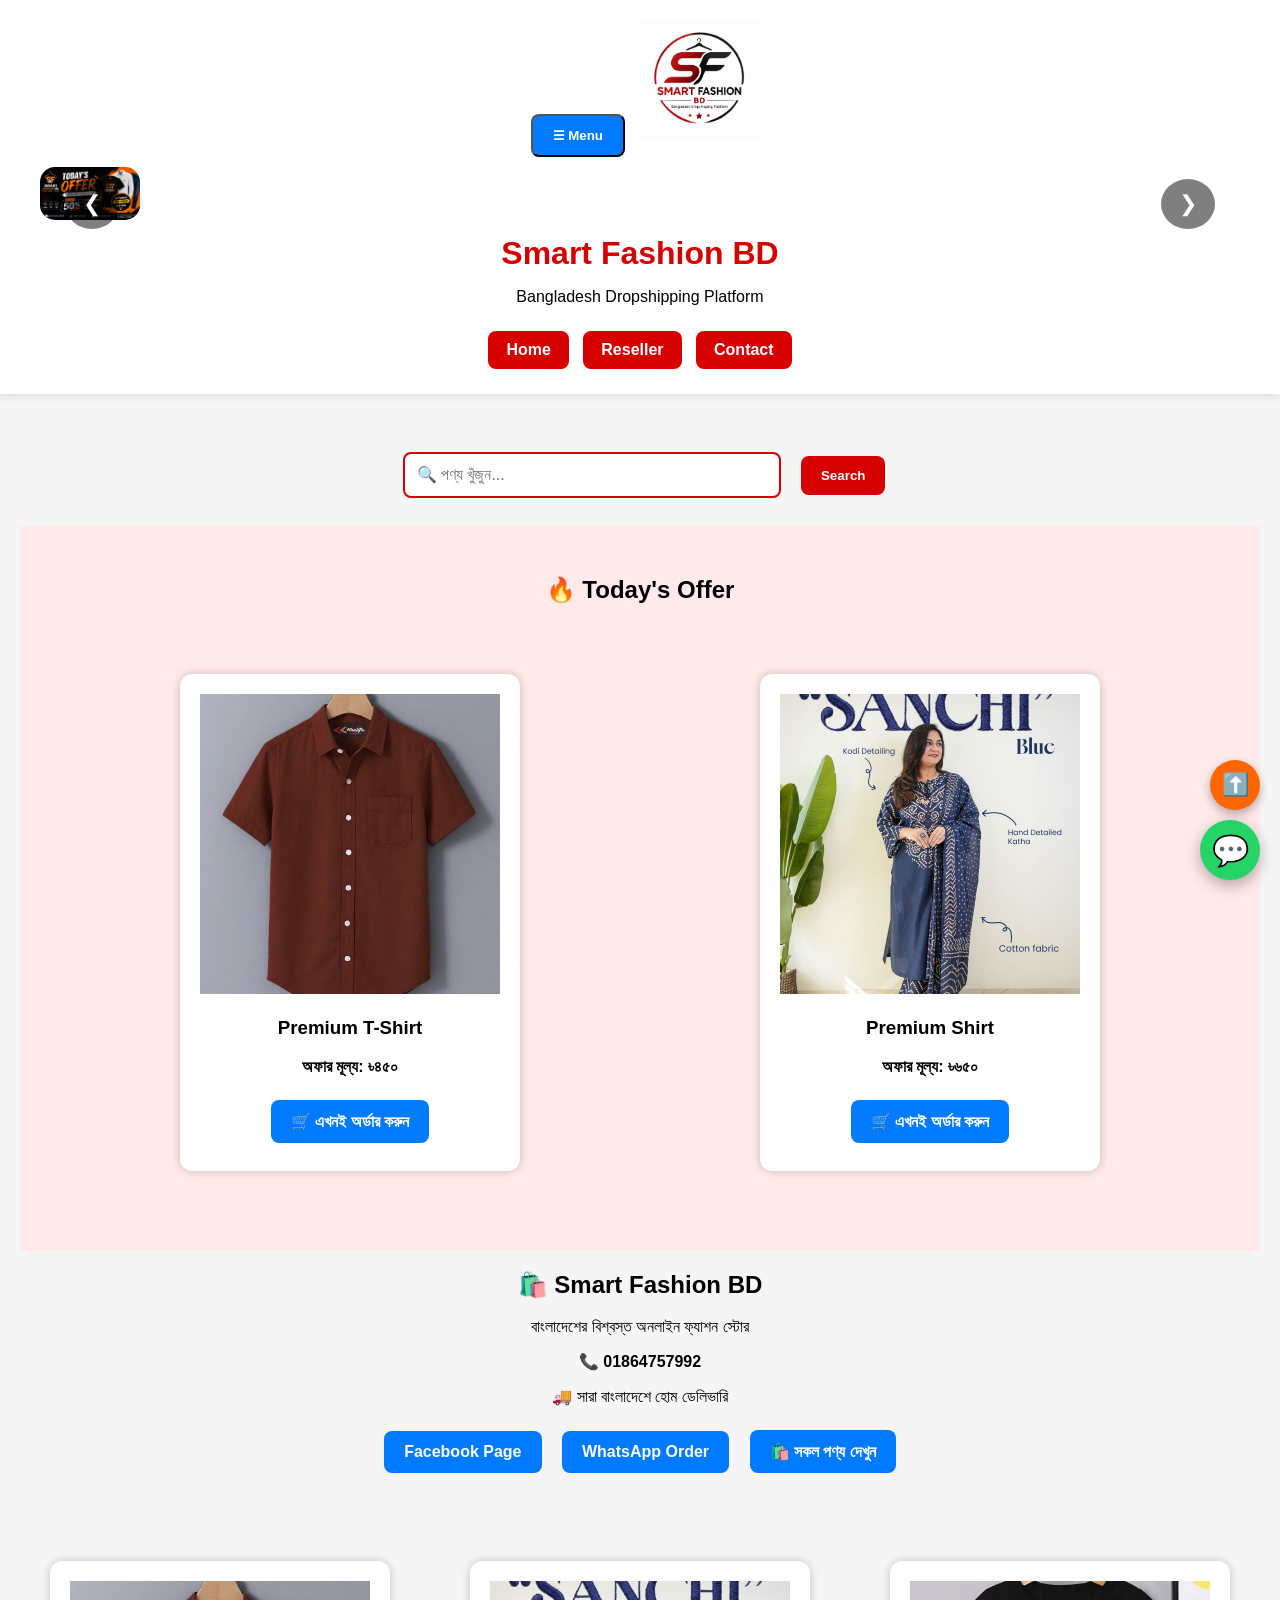
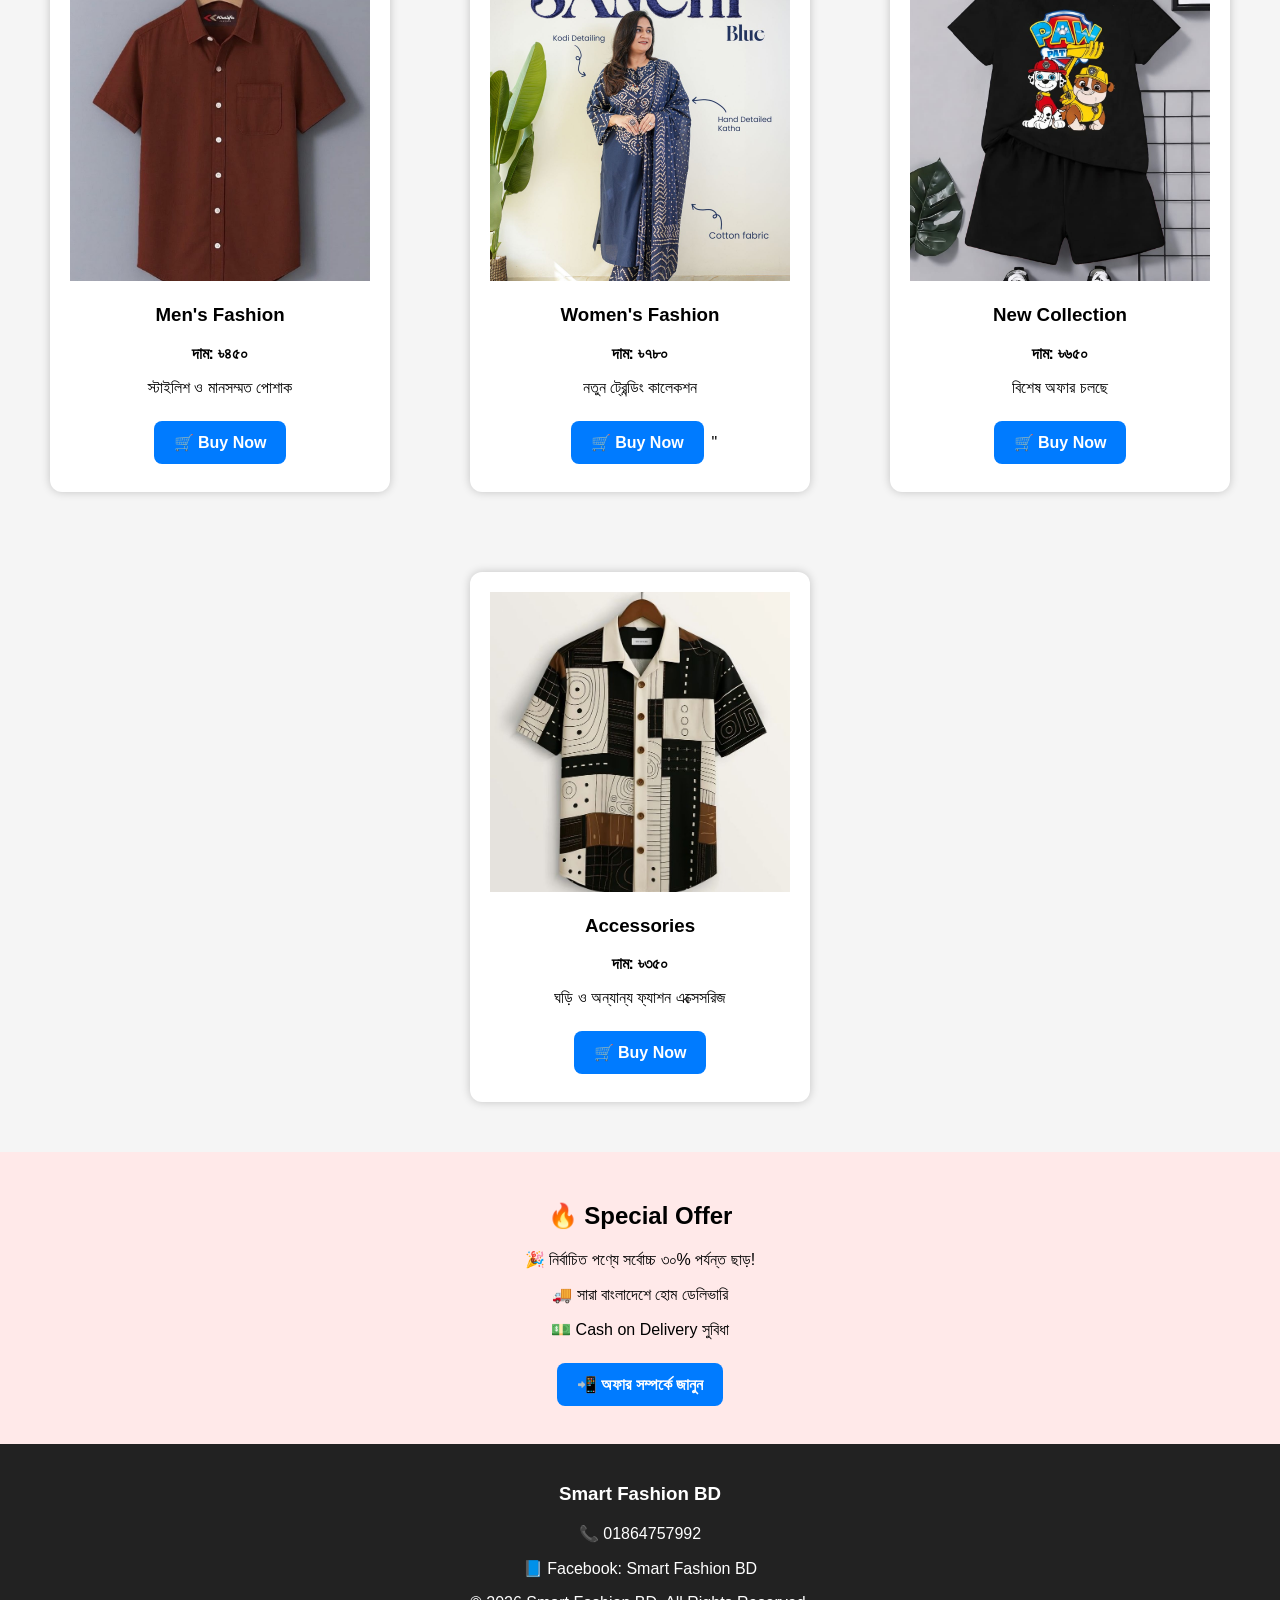
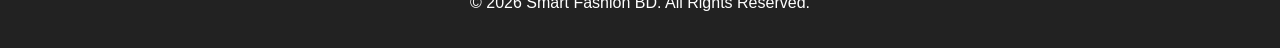
<file: index.html>
<!DOCTYPE html>
<html lang="bn">
<head>
<meta charset="UTF-8">
<meta name="viewport" content="width=device-width, initial-scale=1.0">
<title>Smart Fashion BD</title>
<link rel="stylesheet" href="style.css">
</head>

<body>
<div id="sideMenu" class="side-menu">

<a href="javascript:void(0)" onclick="toggleMenu()">❌ বন্ধ করুন</a>

<a href="index.html">🏠 হোম</a>
<a href="categories.html">🛍️ সকল পণ্য</a>
<a href="mens.html">👔 পুরুষদের পোশাক</a>
<a href="womens.html">👗 মহিলাদের পোশাক</a>
<a href="kids.html">👶 বাচ্চাদের পোশাক</a>
<a href="products.html">🔥 অফার</a>
<a href="contact.html">📞 যোগাযোগ</a>

</div>
<header class="header">
<button class="btn" onclick="toggleMenu()">☰ Menu</button>
<img src="file_00000000e8708207a7eef82ec469498c.png" alt="Logo" width="120">
<div class="slider">

<img class="slide" src="file_000000005bac823092341829620570ac.png">

<img class="slide" src="file_000000000be08209a3d50c9d78d00de0.png">

<img class="slide" src="file_000000003ea48209a834b02ff1e3a2e3.png">

<button class="prev" onclick="changeSlide(-1)">❮</button>

<button class="next" onclick="changeSlide(1)">❯</button>

</div>
<h1>Smart Fashion BD</h1>

<p>Bangladesh Dropshipping Platform</p>

<nav>
<a href="#">Home</a>

<a href="#">Reseller</a>
<a href="contact.html">Contact</a>
</nav>

</header>

<section class="hero">
  <section class="search-box">
    <input type="text" placeholder="🔍 পণ্য খুঁজুন...">
    <button>Search</button>
  </section>
  <section class="offer">

<h2>🔥 Today's Offer</h2>

<div class="products">

<div class="card">
<img src="1783412689_L_2.jpeg" alt="Offer Product">
<h3>Premium T-Shirt</h3>
<p><strong>অফার মূল্য: ৳৪৫০</strong></p>
<a href="https://forms.gle/eE5j55gS3hTj1eAE8" class="btn" target="_blank">🛒 এখনই অর্ডার করুন</a>
</div>

<div class="card">
<img src="1783266754_L_6.jpeg" alt="Best Selling">
<h3>Premium Shirt</h3>
<p><strong>অফার মূল্য: ৳৬৫০</strong></p>
  <a href="https://forms.gle/eE5j55gS3hTj1eAE8" class="btn" target="_blank">🛒 এখনই অর্ডার করুন</a>
</div>

</div>

  </section>
<h2>🛍️ Smart Fashion BD</h2>

<p>বাংলাদেশের বিশ্বস্ত অনলাইন ফ্যাশন স্টোর</p>

<p><strong>📞 01864757992</strong></p>

<p>🚚 সারা বাংলাদেশে হোম ডেলিভারি</p>

<a href="https://www.facebook.com/share/1at7yaCcNN/" class="btn">Facebook Page</a>

<a href="https://wa.me/8801864757992" class="btn">WhatsApp Order</a>
<a href="categories.html" class="btn">🛍️ সকল পণ্য দেখুন</a>
</section>

<section class="products">

<div class="card">
<img src="1783412689_L_2.jpeg" alt="Men Fashion">
<h3>Men's Fashion</h3>
<p><strong>দাম: ৳৪৫০</strong></p>
<p>স্টাইলিশ ও মানসম্মত পোশাক</p>
<a href="order.html" class="btn">🛒 Buy Now</a>
</div>

<div class="card">
<img src="1783266754_L_6.jpeg" alt="Women Fashion">
<h3>Women's Fashion</h3>
<p><strong>দাম: ৳৭৮০</strong></p>
<p>নতুন ট্রেন্ডিং কালেকশন</p>
<a href="https://wa.me/8801864757992?text=আমি Women's Fashion অর্ডার করতে চাই" class="btn">🛒 Buy Now</a>"
</div>
<div class="card">
<img src="1776963710_L_6.jpeg" alt="New Collection">
<h3>New Collection</h3>
<p><strong>দাম: ৳৬৫০</strong></p>
<p>বিশেষ অফার চলছে</p>
  <a href="https://wa.me/8801864757992?text=আমি New Collection অর্ডার করতে চাই" class="btn">🛒 Buy Now</a>
</div>

<div class="card">
<img src="1782410898_L_2.jpeg" alt="Accessories">
<h3>Accessories</h3>
<p><strong>দাম: ৳৩৫০</strong></p>
<p>ঘড়ি ও অন্যান্য ফ্যাশন এক্সেসরিজ</p>
<a href="https://wa.me/8801864757992?text=আমি Accessories অর্ডার করতে চাই" class="btn">🛒 Buy Now</a>
</div>

</section>

<section class="offer">
<h2>🔥 Special Offer</h2>

<p>🎉 নির্বাচিত পণ্যে সর্বোচ্চ ৩০% পর্যন্ত ছাড়!</p>

<p>🚚 সারা বাংলাদেশে হোম ডেলিভারি</p>

<p>💵 Cash on Delivery সুবিধা</p>

<a href="https://wa.me/8801864757992?text=আমি অফারের পণ্য সম্পর্কে জানতে চাই" class="btn">
📲 অফার সম্পর্কে জানুন
</a>

</section>

<footer class="footer">
<h3>Smart Fashion BD</h3>
<p>📞 01864757992</p>
<p>📘 Facebook: Smart Fashion BD</p>
<p>© 2026 Smart Fashion BD. All Rights Reserved.</p>
</footer>
  
  <script src="menu.js"></script>
  <script src="slider.js"></script>
  <a href="https://wa.me/8801864757992" class="whatsapp-float">
💬
  </a>
  <button onclick="window.scrollTo({top:0,behavior:'smooth'})" class="top-btn">
⬆️
  </button>
</body>
</html>
</file>
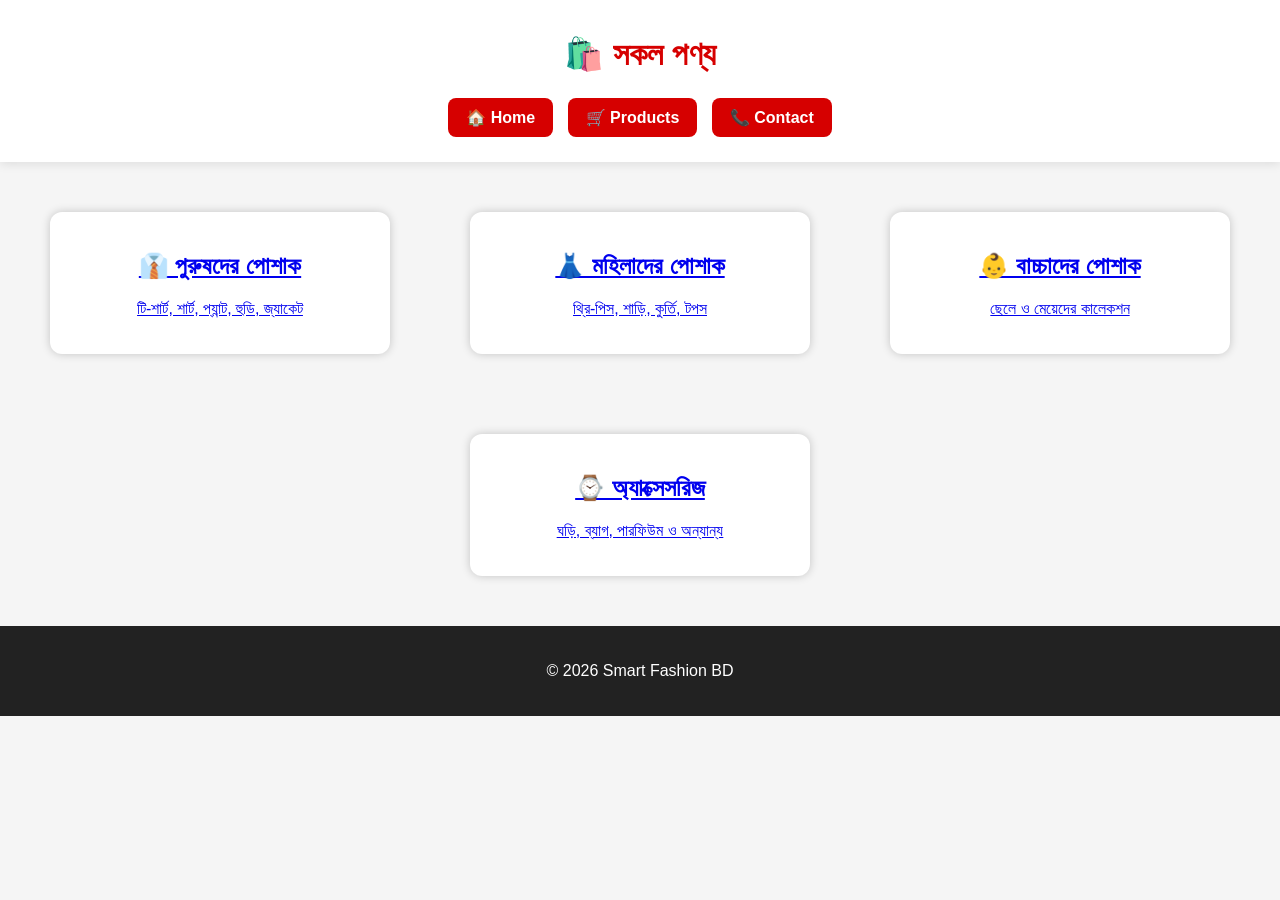
<file: categories.html>
<!DOCTYPE html>
<html lang="bn">
<head>
<meta charset="UTF-8">
<meta name="viewport" content="width=device-width, initial-scale=1.0">
<title>সকল পণ্য - Smart Fashion BD</title>
<link rel="stylesheet" href="style.css">
</head>

<body>

<header class="header">
<h1>🛍️ সকল পণ্য</h1>

<nav>
<a href="index.html">🏠 Home</a>
<a href="products.html">🛒 Products</a>
<a href="contact.html">📞 Contact</a>
</nav>
</header>

<section class="products">

<div class="card">
<a href="mens.html">
<h2>👔 পুরুষদের পোশাক</h2>
<p>টি-শার্ট, শার্ট, প্যান্ট, হুডি, জ্যাকেট</p>
</a>
</div>

<div class="card">
<a href="womens.html">
<h2>👗 মহিলাদের পোশাক</h2>
<p>থ্রি-পিস, শাড়ি, কুর্তি, টপস</p>
</a>
</div>

<div class="card">
<a href="kids.html">
<h2>👶 বাচ্চাদের পোশাক</h2>
<p>ছেলে ও মেয়েদের কালেকশন</p>
</a>
</div>

<div class="card">
<a href="accessories.html">
<h2>⌚ অ্যাক্সেসরিজ</h2>
<p>ঘড়ি, ব্যাগ, পারফিউম ও অন্যান্য</p>
</a>
</div>

</section>

<footer class="footer">
<p>© 2026 Smart Fashion BD</p>
</footer>

</body>
  </html>
</file>
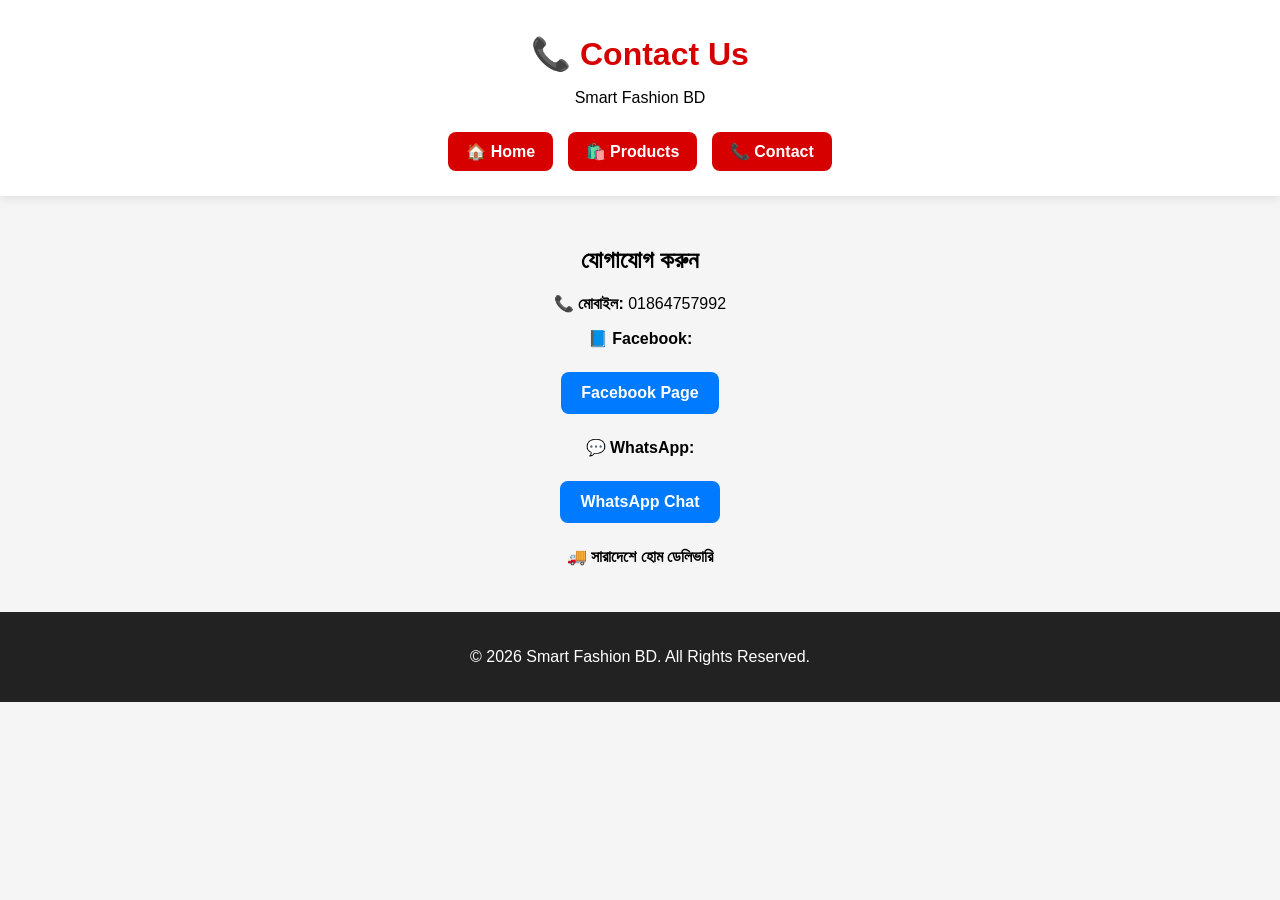
<file: contact.html>
<!DOCTYPE html>
<html lang="bn">
<head>
<meta charset="UTF-8">
<meta name="viewport" content="width=device-width, initial-scale=1.0">
<title>Contact - Smart Fashion BD</title>
<link rel="stylesheet" href="style.css">
</head>

<body>

<header class="header">
<h1>📞 Contact Us</h1>
<p>Smart Fashion BD</p>

<nav>
<a href="index.html">🏠 Home</a>
<a href="products.html">🛍️ Products</a>
<a href="contact.html">📞 Contact</a>
</nav>
</header>

<section class="hero">

<h2>যোগাযোগ করুন</h2>

<p><strong>📞 মোবাইল:</strong> 01864757992</p>

<p><strong>📘 Facebook:</strong></p>
<a href="https://www.facebook.com/share/1at7yaCcNN/" class="btn">
Facebook Page
</a>

<p><strong>💬 WhatsApp:</strong></p>
<a href="https://wa.me/8801864757992" class="btn">
WhatsApp Chat
</a>

<p><strong>🚚 সারাদেশে হোম ডেলিভারি</strong></p>

</section>

<footer class="footer">
<p>© 2026 Smart Fashion BD. All Rights Reserved.</p>
</footer>

</body>
  </html>
</file>
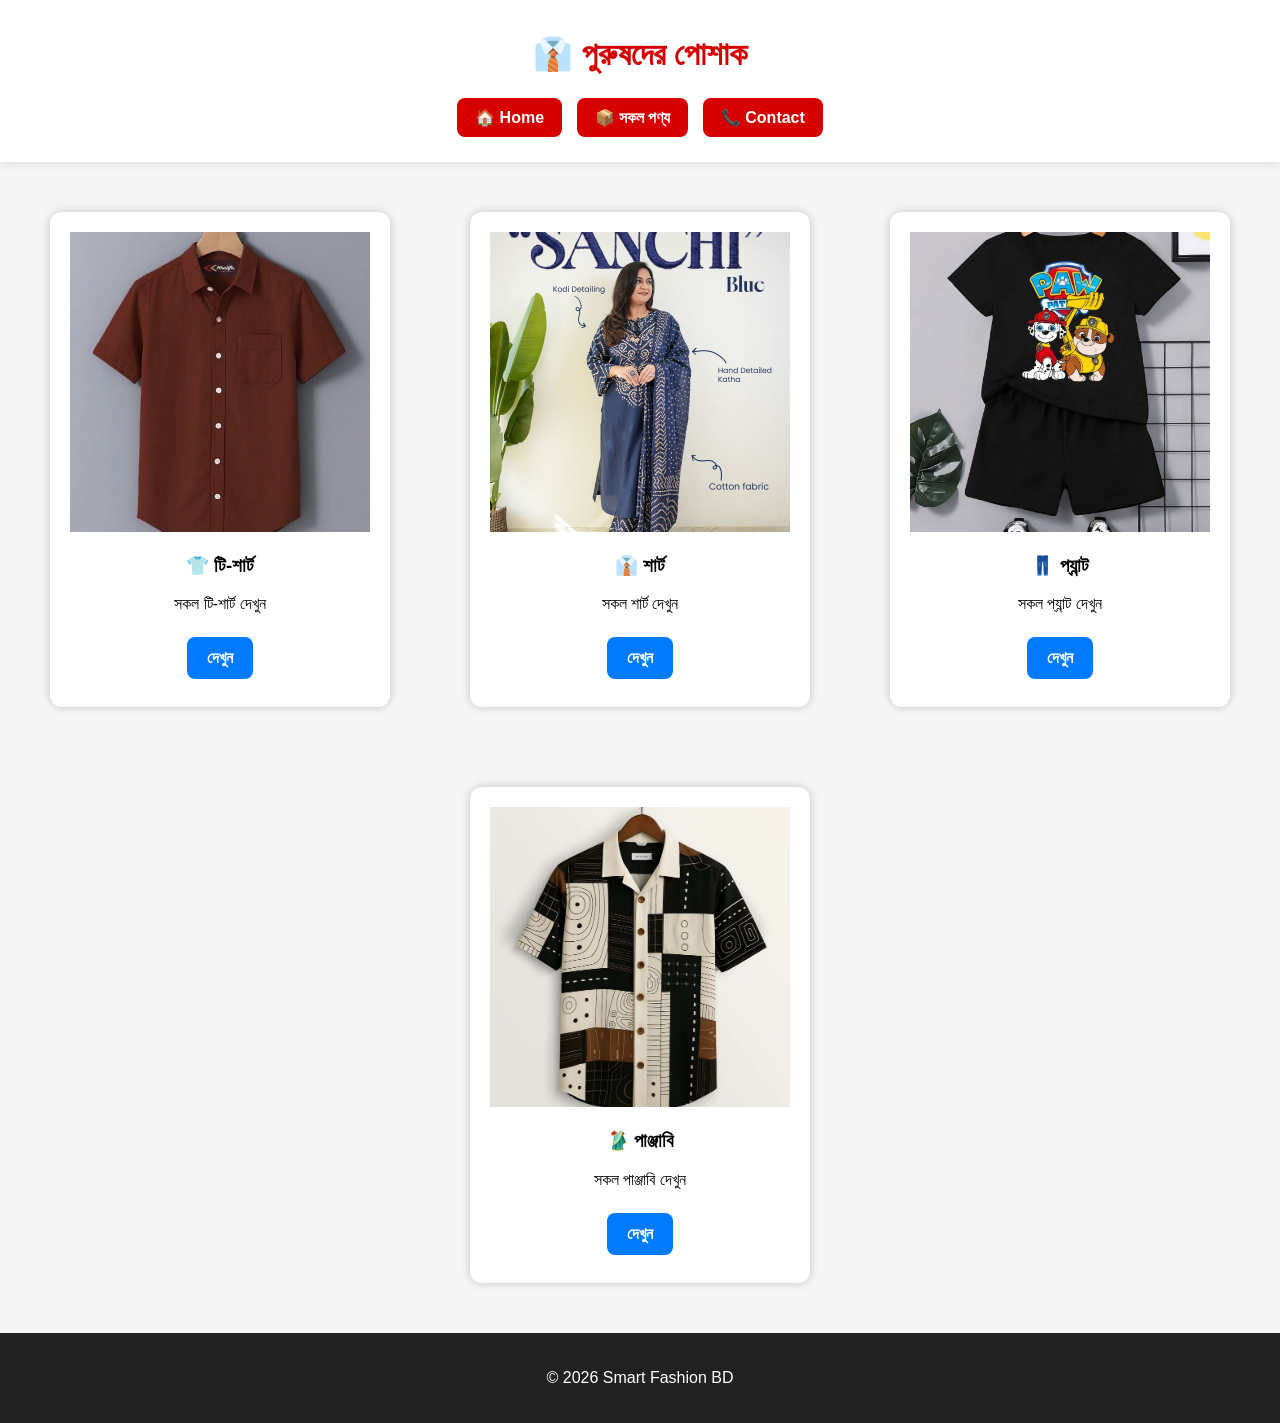
<file: mens.html>
<!DOCTYPE html>
<html lang="bn">
<head>
<meta charset="UTF-8">
<meta name="viewport" content="width=device-width, initial-scale=1.0">
<title>পুরুষদের পোশাক - Smart Fashion BD</title>
<link rel="stylesheet" href="style.css">
</head>

<body>

<header class="header">
<h1>👔 পুরুষদের পোশাক</h1>

<nav>
<a href="index.html">🏠 Home</a>
<a href="categories.html">📦 সকল পণ্য</a>
<a href="contact.html">📞 Contact</a>
</nav>

</header>

<section class="products">

<div class="card">
<img src="1783412689_L_2.jpeg" alt="T-Shirt">
<h3>👕 টি-শার্ট</h3>
<p>সকল টি-শার্ট দেখুন</p>
<a href="tshirts.html" class="btn">দেখুন</a>
</div>

<div class="card">
<img src="1783266754_L_6.jpeg" alt="Shirt">
<h3>👔 শার্ট</h3>
<p>সকল শার্ট দেখুন</p>
<a href="shirts.html" class="btn">দেখুন</a>
</div>

<div class="card">
<img src="1776963710_L_6.jpeg" alt="Pants">
<h3>👖 প্যান্ট</h3>
<p>সকল প্যান্ট দেখুন</p>
<a href="pants.html" class="btn">দেখুন</a>
</div>

<div class="card">
<img src="1782410898_L_2.jpeg" alt="Panjabi">
<h3>🥻 পাঞ্জাবি</h3>
<p>সকল পাঞ্জাবি দেখুন</p>
<a href="panjabi.html" class="btn">দেখুন</a>
  </div>
  
</section>
<footer class="footer">
<p>© 2026 Smart Fashion BD</p>
</footer>

</body>
  </html>
</file>
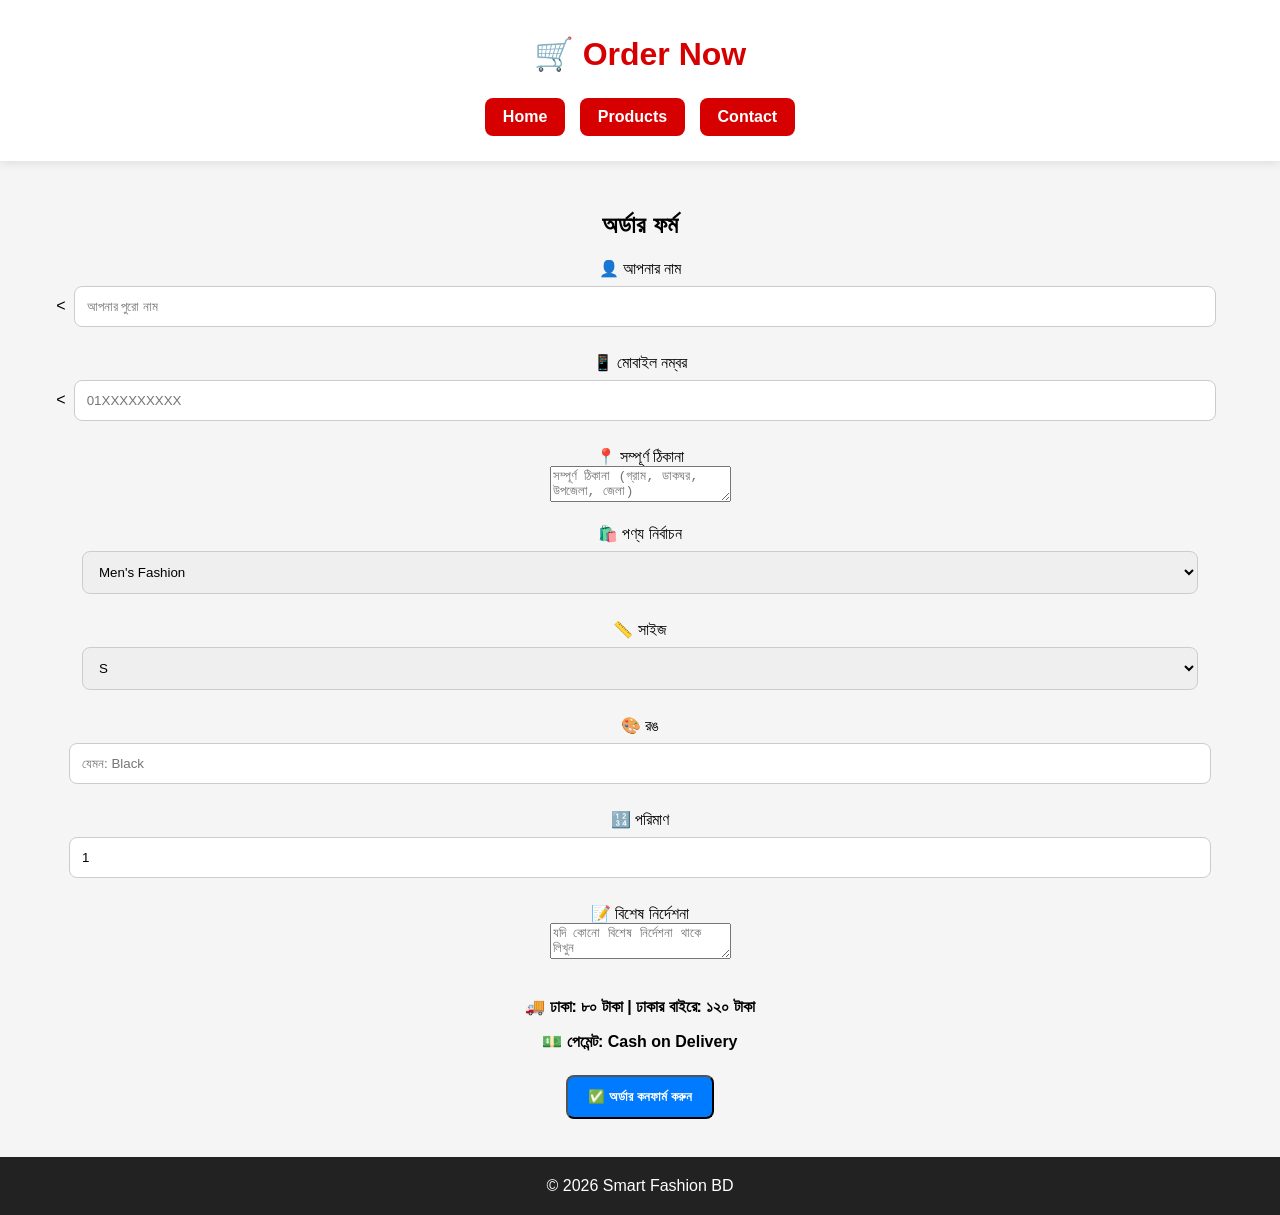
<file: order.html>
<!DOCTYPE html>
<html lang="bn">
<head>
<meta charset="UTF-8">
<meta name="viewport" content="width=device-width, initial-scale=1.0">
<title>Order - Smart Fashion BD</title>
<link rel="stylesheet" href="style.css">
</head>

<body>

<header class="header">
<h1>🛒 Order Now</h1>

<nav>
<a href="index.html">Home</a>
<a href="products.html">Products</a>
<a href="contact.html">Contact</a>
</nav>
</header>

<section class="hero">

<h2>অর্ডার ফর্ম</h2>

<form>

<label>👤 আপনার নাম</label><br>
<<input type="text" name="name" placeholder="আপনার পুরো নাম" required><br><br>

<label>📱 মোবাইল নম্বর</label><br>
<<input type="tel" name="phone" placeholder="01XXXXXXXXX" required><br><br>

<label>📍 সম্পূর্ণ ঠিকানা</label><br>
<textarea name="address" placeholder="সম্পূর্ণ ঠিকানা (গ্রাম, ডাকঘর, উপজেলা, জেলা)"></textarea></textarea><br><br>

<label>🛍️ পণ্য নির্বাচন</label><br>
<select name="product">
<option>Men's Fashion</option>
<option>Women's Fashion</option>
<option>Kids Collection</option>
<option>Accessories</option>
</select><br><br>

<label>📏 সাইজ</label><br>
<select name="size">
<option>S</option>
<option>M</option>
<option>L</option>
<option>XL</option>
<option>XXL</option>
</select><br><br>

<label>🎨 রঙ</label><br>
<input type="text" name="color" placeholder="যেমন: Black"><br><br>

<label>🔢 পরিমাণ</label><br>
<input type="number" name="quantity" value="1" min="1"><br><br>

<label>📝 বিশেষ নির্দেশনা</label><br>
<textarea placeholder="যদি কোনো বিশেষ নির্দেশনা থাকে লিখুন"></textarea><br><br>

<p><strong>🚚 ঢাকা: ৮০ টাকা | ঢাকার বাইরে: ১২০ টাকা</strong></p>

<p><strong>💵 পেমেন্ট: Cash on Delivery</strong></p>

<button class="btn">✅ অর্ডার কনফার্ম করুন</button>

</form>



</section>

<footer class="footer">
© 2026 Smart Fashion BD
</footer>
<script>
document.querySelector("form").addEventListener("submit", function(e) {
    e.preventDefault();

    let name = document.querySelector('input[name="name"]').value;
    let phone = document.querySelector('input[name="phone"]').value;
    let address = document.querySelector('textarea[name="address"]').value;
    let product = document.querySelector('select[name="product"]').value;
    let size = document.querySelector('select[name="size"]').value;
    let color = document.querySelector('input[name="color"]').value;
    let qty = document.querySelector('input[name="quantity"]').value;

    let message =
`🛒 নতুন অর্ডার

👤 নাম: ${name}
📞 মোবাইল: ${phone}
📍 ঠিকানা: ${address}

🛍️ পণ্য: ${product}
📏 সাইজ: ${size}
🎨 রং: ${color}
🔢 পরিমাণ: ${qty}`;

    window.open("https://wa.me/8801864757992?text=" + encodeURIComponent(message), "_blank");
});
  </script>
</body>
                                                      </html>
</file>
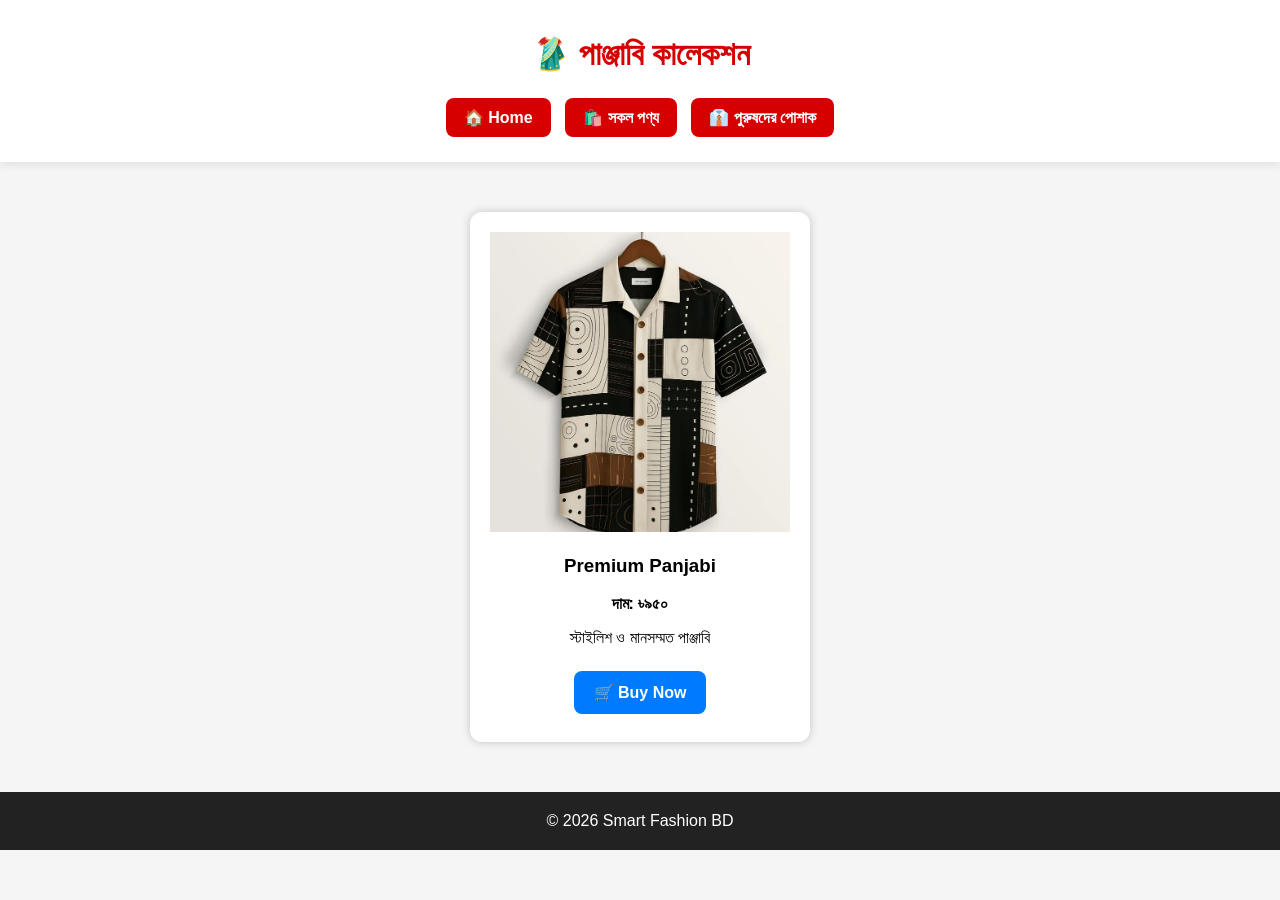
<file: panjabi.html>
<!DOCTYPE html>
<html lang="bn">
<head>
<meta charset="UTF-8">
<meta name="viewport" content="width=device-width, initial-scale=1.0">
<title>পাঞ্জাবি - Smart Fashion BD</title>
<link rel="stylesheet" href="style.css">
</head>

<body>

<header class="header">
<h1>🥻 পাঞ্জাবি কালেকশন</h1>

<nav>
<a href="index.html">🏠 Home</a>
<a href="categories.html">🛍️ সকল পণ্য</a>
<a href="mens.html">👔 পুরুষদের পোশাক</a>
</nav>

</header>

<section class="products">

<div class="card">
<img src="1782410898_L_2.jpeg" alt="Panjabi">
<h3>Premium Panjabi</h3>
<p><strong>দাম: ৳৯৫০</strong></p>
<p>স্টাইলিশ ও মানসম্মত পাঞ্জাবি</p>

<a href="order.html" class="btn">🛒 Buy Now</a>

</div>

</section>

<footer class="footer">
© 2026 Smart Fashion BD
</footer>

</body>
</html>
</file>
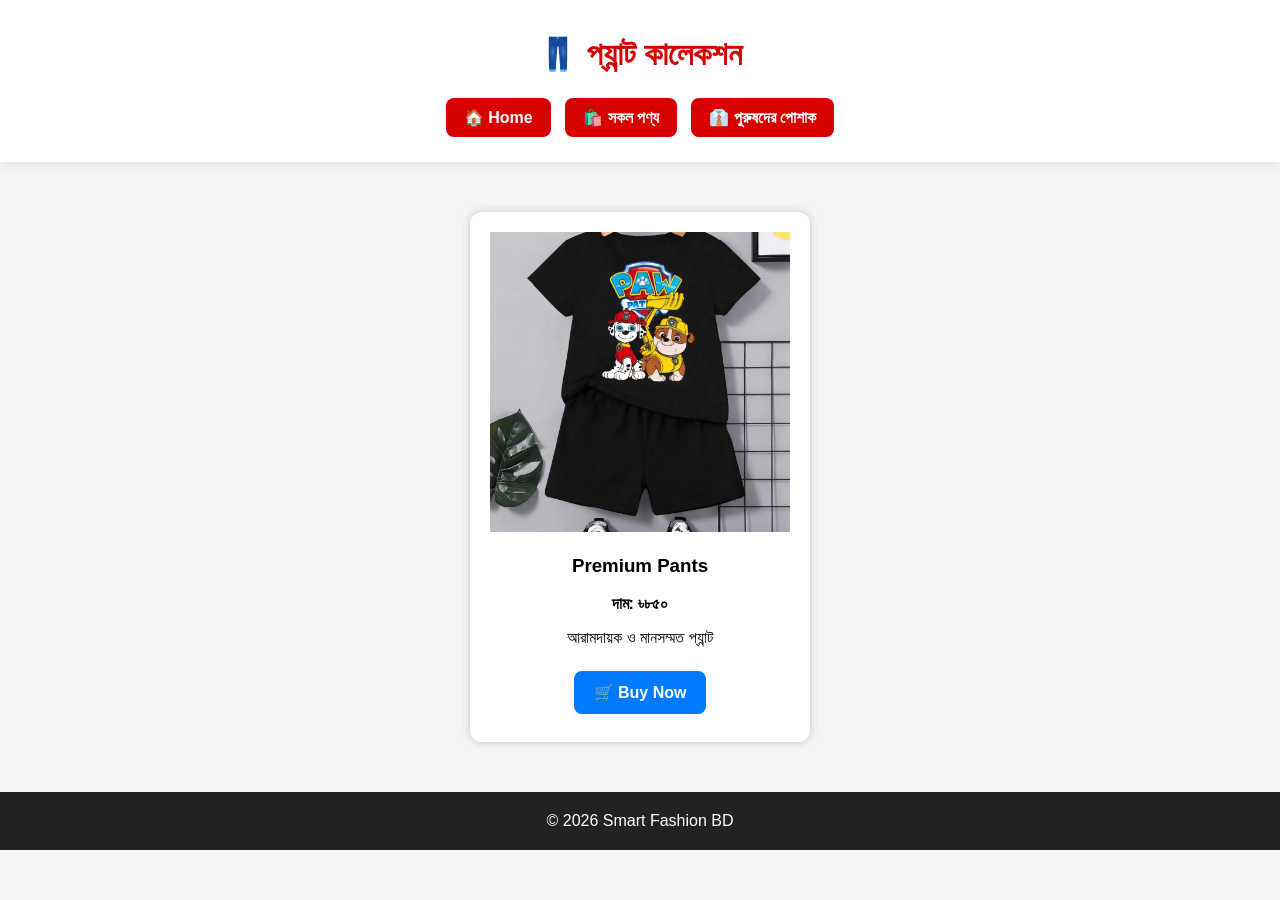
<file: pants.html>
<!DOCTYPE html>
<html lang="bn">
<head>
<meta charset="UTF-8">
<meta name="viewport" content="width=device-width, initial-scale=1.0">
<title>প্যান্ট - Smart Fashion BD</title>
<link rel="stylesheet" href="style.css">
</head>

<body>

<header class="header">
<h1>👖 প্যান্ট কালেকশন</h1>

<nav>
<a href="index.html">🏠 Home</a>
<a href="categories.html">🛍️ সকল পণ্য</a>
<a href="mens.html">👔 পুরুষদের পোশাক</a>
</nav>

</header>

<section class="products">

<div class="card">
<img src="1776963710_L_6.jpeg" alt="Pants">
<h3>Premium Pants</h3>
<p><strong>দাম: ৳৮৫০</strong></p>
<p>আরামদায়ক ও মানসম্মত প্যান্ট</p>

<a href="order.html" class="btn">🛒 Buy Now</a>

</div>

</section>

<footer class="footer">
© 2026 Smart Fashion BD
</footer>

</body>
</html>
</file>
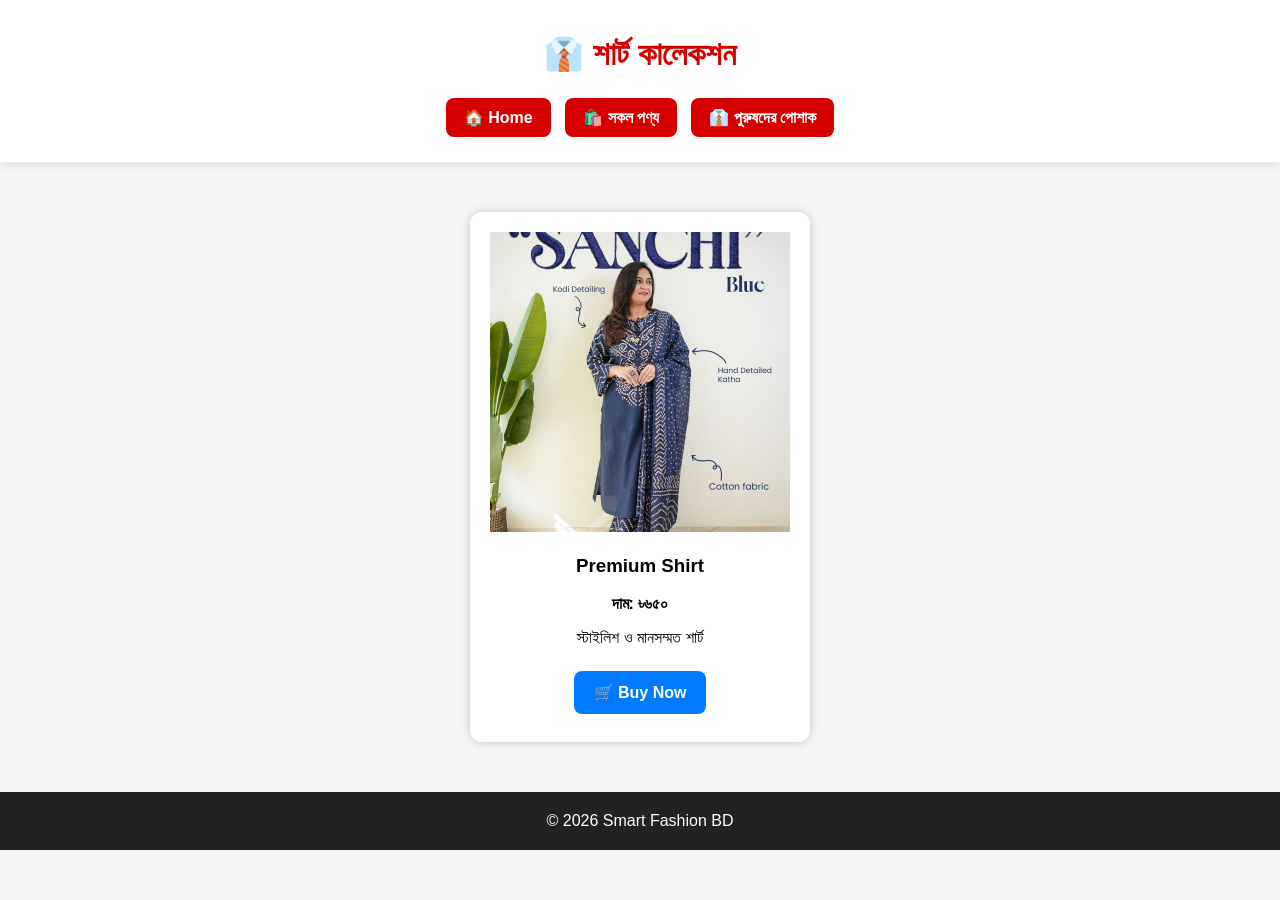
<file: shirts.html>
<!DOCTYPE html>
<html lang="bn">
<head>
<meta charset="UTF-8">
<meta name="viewport" content="width=device-width, initial-scale=1.0">
<title>শার্ট - Smart Fashion BD</title>
<link rel="stylesheet" href="style.css">
</head>

<body>

<header class="header">
<h1>👔 শার্ট কালেকশন</h1>

<nav>
<a href="index.html">🏠 Home</a>
<a href="categories.html">🛍️ সকল পণ্য</a>
<a href="mens.html">👔 পুরুষদের পোশাক</a>
</nav>

</header>

<section class="products">

<div class="card">
<img src="1783266754_L_6.jpeg" alt="Shirt">
<h3>Premium Shirt</h3>
<p><strong>দাম: ৳৬৫০</strong></p>
<p>স্টাইলিশ ও মানসম্মত শার্ট</p>

<a href="order.html" class="btn">🛒 Buy Now</a>

</div>

</section>

<footer class="footer">
© 2026 Smart Fashion BD
</footer>

</body>
</html>
</file>
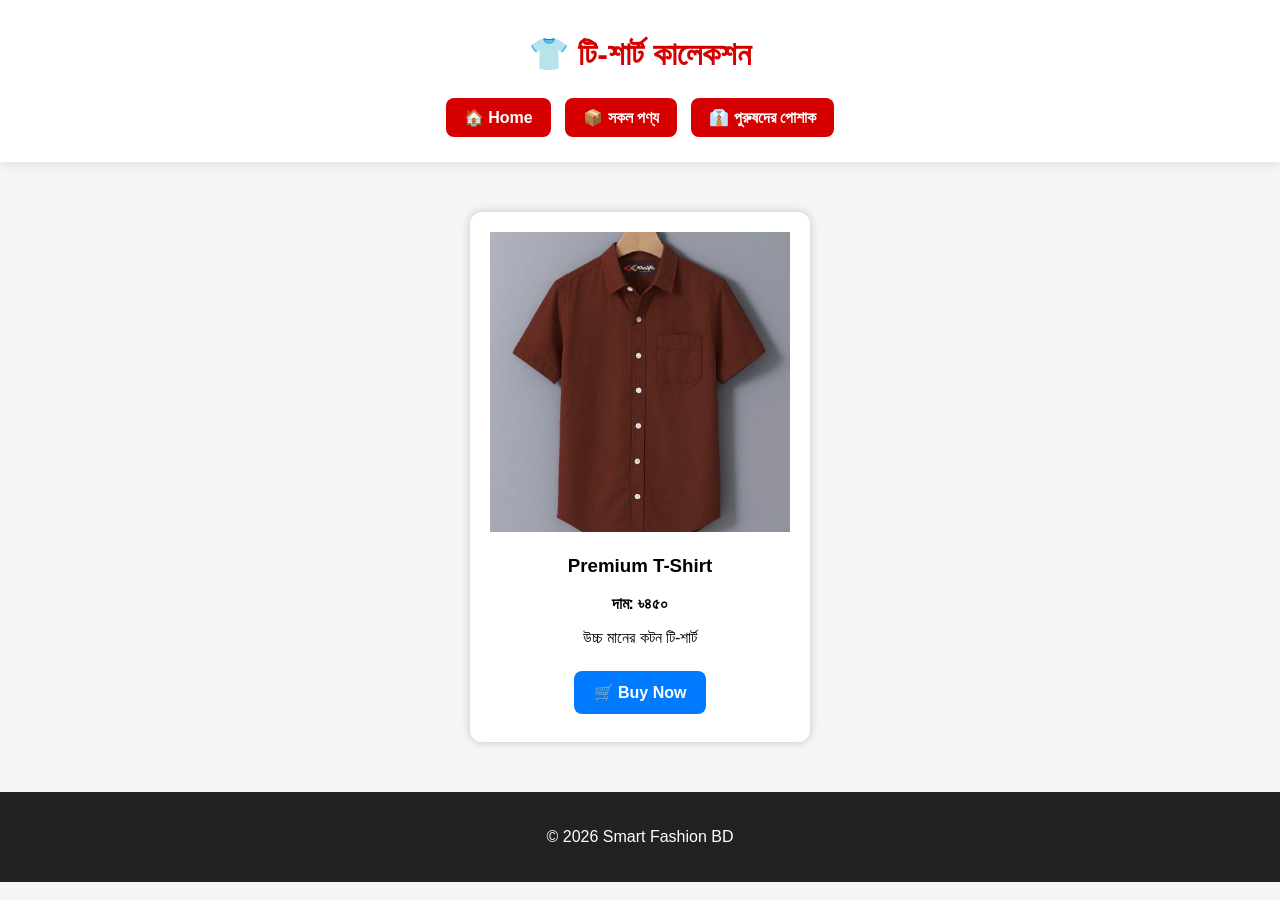
<file: tshirts.html>
<!DOCTYPE html>
<html lang="bn">
<head>
<meta charset="UTF-8">
<meta name="viewport" content="width=device-width, initial-scale=1.0">
<title>টি-শার্ট - Smart Fashion BD</title>
<link rel="stylesheet" href="style.css">
</head>

<body>

<header class="header">
<h1>👕 টি-শার্ট কালেকশন</h1>

<nav>
<a href="index.html">🏠 Home</a>
<a href="categories.html">📦 সকল পণ্য</a>
<a href="mens.html">👔 পুরুষদের পোশাক</a>
</nav>

</header>

<section class="products">

<div class="card">
<img src="1783412689_L_2.jpeg" alt="T-Shirt">
<h3>Premium T-Shirt</h3>
<p><strong>দাম: ৳৪৫০</strong></p>
<p>উচ্চ মানের কটন টি-শার্ট</p>

<a href="order.html" class="btn">🛒 Buy Now</a>
</div>

</section>

<footer class="footer">
<p>© 2026 Smart Fashion BD</p>
</footer>

</body>
  </html>
</file>
<file: style.css>
body{
    margin:0;
    font-family:Arial,sans-serif;
    background:#f5f5f5;
}

.header{
    background:#fff;
    text-align:center;
    padding:20px;
    box-shadow:0 2px 10px rgba(0,0,0,.1);
}

.header img:first-child{
    width:100px;
}

.header h1{
    color:#d60000;
    margin:15px 0 5px;
}

.header nav{
    margin-top:20px;
}

.header nav a{
    display:inline-block;
    margin:5px;
    padding:10px 18px;
    background:#d60000;
    color:#fff;
    text-decoration:none;
    border-radius:8px;
    font-weight:bold;
}

.hero{
    text-align:center;
    padding:30px 20px;
}

.btn{
    display:inline-block;
    background:#d60000;
    color:#fff;
    padding:12px 20px;
    margin:8px;
    border-radius:8px;
    text-decoration:none;
    font-weight:bold;
}

.products{
    display:flex;
    flex-wrap:wrap;
    justify-content:center;
    gap:20px;
    padding:20px;
}

.card{
    background:#fff;
    width:300px;
    border-radius:12px;
    overflow:hidden;
    box-shadow:0 4px 12px rgba(0,0,0,.15);
    text-align:center;
    padding-bottom:20px;
}

.card img{
    width:100%;
    height:300px;
    object-fit:cover;
}

.offer{
    background:#ffe9e9;
    text-align:center;
    padding:30px;
}

.footer{
    background:#222;
    color:#fff;
    text-align:center;
    padding:20px;
  }
.search-box{
    text-align:center;
    padding:20px;
}

.search-box input{
    width:70%;
    max-width:350px;
    padding:12px;
    border:2px solid #d60000;
    border-radius:8px;
    font-size:16px;
}

.search-box button{
    padding:12px 20px;
    margin-left:8px;
    background:#d60000;
    color:#fff;
    border:none;
    border-radius:8px;
    font-weight:bold;
    cursor:pointer;
    }
.side-menu{
position:fixed;
top:0;
left:-260px;
width:250px;
height:100%;
background:#ffffff;
box-shadow:2px 0 10px rgba(0,0,0,0.2);
padding-top:20px;
transition:0.3s;
z-index:9999;
}

.side-menu a{
display:block;
padding:15px 20px;
text-decoration:none;
color:#333;
font-weight:bold;
border-bottom:1px solid #eee;
}

.side-menu a:hover{
background:#f5f5f5;
}

.header button{
margin:10px;
}
.btn{
display:inline-block;
background:#007bff;
color:white;
padding:12px 20px;
border-radius:8px;
text-decoration:none;
font-weight:bold;
margin:8px;
}

.btn:hover{
background:#0056b3;
}
.whatsapp-float{
position:fixed;
bottom:20px;
right:20px;
width:60px;
height:60px;
background:#25D366;
color:#fff;
border-radius:50%;
display:flex;
align-items:center;
justify-content:center;
font-size:30px;
text-decoration:none;
box-shadow:0 5px 15px rgba(0,0,0,.3);
z-index:9999;
}

.whatsapp-float:hover{
transform:scale(1.1);
transition:.3s;
}
.top-btn{
position:fixed;
bottom:90px;
right:20px;
width:50px;
height:50px;
border:none;
border-radius:50%;
background:#ff6600;
color:#fff;
font-size:22px;
cursor:pointer;
box-shadow:0 4px 10px rgba(0,0,0,.3);
z-index:9999;
}

.top-btn:hover{
transform:scale(1.1);
transition:.3s;
    }
.slider{
position:relative;
max-width:1200px;
margin:auto;
}

.slide{
display:none;
width:100%;
border-radius:15px;
}

.prev,.next{

position:absolute;

top:50%;

transform:translateY(-50%);

background:rgba(0,0,0,.5);

color:white;

border:none;

padding:12px 18px;

cursor:pointer;

font-size:22px;

border-radius:50%;

}

.prev{

left:15px;

}

.next{

right:15px;

    }input,select{

width:90%;

padding:12px;

margin:8px;

border-radius:8px;

border:1px solid #ccc;

}

.card{

max-width:500px;

margin:30px auto;

padding:20px;

background:white;

border-radius:12px;

box-shadow:0 0 10px rgba(0,0,0,.2);

text-align:center;

    }
</file>
